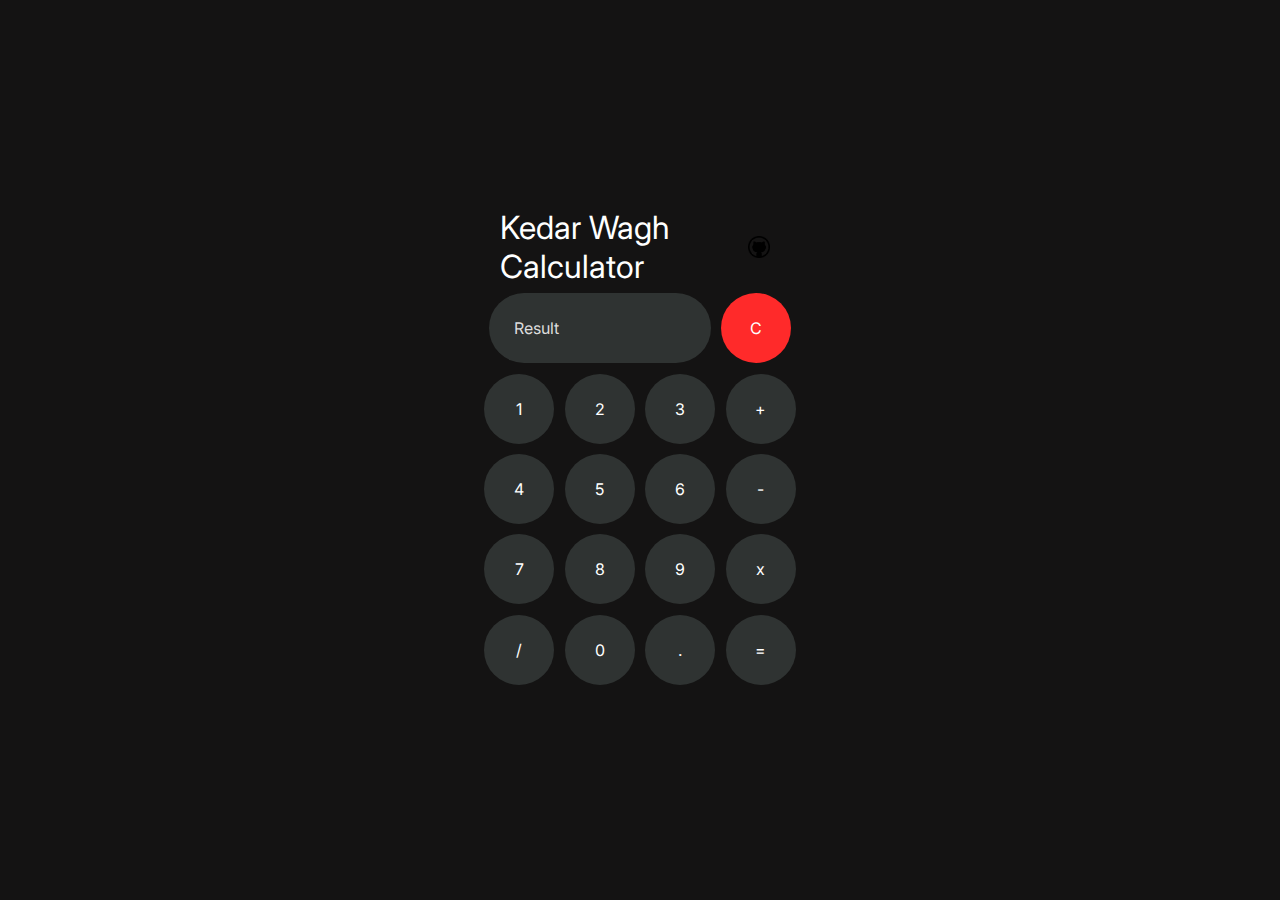
<file: task - 3/index.html>
<!DOCTYPE html>
<html lang="en">

<head>
  <meta charset="utf-8" />
  <meta http-equiv="X-UA-Compatible" content="IE=edge" />
  <title>Calculator</title>
  <meta name="description" content="Simple Calculator With Dark Mode." />
  <meta name="viewport" content="width=device-width, initial-scale=1" />
  <link rel="icon" type="image/x-icon" href="assets/calculator.ico">
  <link rel="stylesheet" href="dark.css" id="theme" />
  <link rel="preconnect" href="https://fonts.googleapis.com">
  <link rel="preconnect" href="https://fonts.gstatic.com" crossorigin>
  <link href="https://fonts.googleapis.com/css2?family=Inter:wght@300;400&display=swap" rel="stylesheet">

</head>

<body>
  <div class="wrapper">
    <div class="container">
      <div class="header-container">
        <!-- This heading also notifies about the theme change.-->

        <h1 id="toast">Kedar Wagh Calculator</h1>

        <div class="top-buttons">
          <a href="https://github.com/Waghkedar1">
            <img src="github-removebg-preview.png" alt="Sun Icon" height="22.5" width="22.5" id="github-icon">
          </a>
        </div>
      </div>
      <div class="first-row">
        <input type="text" name="result" id="result" placeholder="Result" readonly />
        <input type="button" value="C" onclick="result.value=''" id="clear-button" />
      </div>
      <div class="second-row">
        <input type="button" value="1" onclick="liveScreen(1)" />
        <input type="button" value="2" onclick="liveScreen(2)" />
        <input type="button" value="3" onclick="liveScreen(3)" />
        <input type="button" value="+" onclick="liveScreen('+')" />
      </div>
      <div class="third-row">
        <input type="button" value="4" onclick=" liveScreen(4)" />
        <input type="button" value="5" onclick=" liveScreen(5)" />
        <input type="button" value="6" onclick=" liveScreen(6)" />
        <input type="button" value="-" onclick="liveScreen('-')" />
      </div>
      <div class="fourth-row">
        <input type="button" value="7" onclick="liveScreen(7)" />
        <input type="button" value="8" onclick="liveScreen(8)" />
        <input type="button" value="9" onclick=" liveScreen(9)" />
        <input type="button" value="x" onclick="liveScreen('*')" />
      </div>
      <div class="fifth-row">
        <input type="button" value="/" onclick="liveScreen('/')" />
        <input type="button" value="0" onclick="liveScreen(0)" />
        <input type="button" value="." onclick="liveScreen('.')" />
        <input type="button" value="=" onclick="calculate(result.value)" />
      </div>
    </div>
  </div>
  <script src="script.js">
  </script>
</body>

</html>
</file>
<file: task - 3/dark.css>
/* CSS Reset & Global Styles */
* {
    box-sizing: border-box;
    padding: 0;
    margin: 0;
    font-family: Inter, -apple-system, BlinkMacSystemFont, 'Segoe UI', 'Open Sans';
    -webkit-appearance: none;
  }
  
  ::placeholder {
    color: rgb(221, 221, 221);
  }
  
  .wrapper {
    height: 100vh;
    width: 100%;
    display: flex;
    justify-content: center;
    flex-direction: column;
    align-items: center;
    background-color: rgb(20, 19, 19);
    transition: 0.8s all;
  }
  
  h1 {
    margin-bottom: 1.5%;
    color: #fff;
    font-weight: normal;
  }
  
  .container {
    width: 350px;
    display: flex;
    justify-content: center;
    flex-direction: column;
    align-items: center;
  }
  
  .header-container {
    display: flex;
    justify-content: space-between;
    align-items: center;
    width: 80%;
  }
  
  .top-buttons {
    display: flex;
    align-items: center;
  
  }
  
  input {
    padding: 25px;
    color: rgb(255, 255, 255);
    font-size: 1em;
    cursor: pointer;
    width: 70px;
    background-color: rgb(47, 51, 50);
    border: none;
    outline: none;
    border-radius: 100px;
    margin: 0.2em;
  }
  
  .first-row,
  .second-row,
  .third-row,
  .fourth-row,
  .fifth-row {
    margin-bottom: 4px;
  }
  
  input[type="text"] {
    background-color: rgb(47, 51, 50);
    width: 222.5px;
  }
  
  input[type="button"]:hover {
    background-color: rgb(101, 101, 101);
    color: #fff;
  }
  
  #clear-button {
    color: #fff;
    background-color: rgb(255, 42, 42);
  }
  
  a {
    text-decoration: none;
    color: #fff;
  }
  
  #github-icon {
    margin-right: 10px;
  }
  
  .theme-button {
    all: unset;
    cursor: pointer;
  }
</file>
